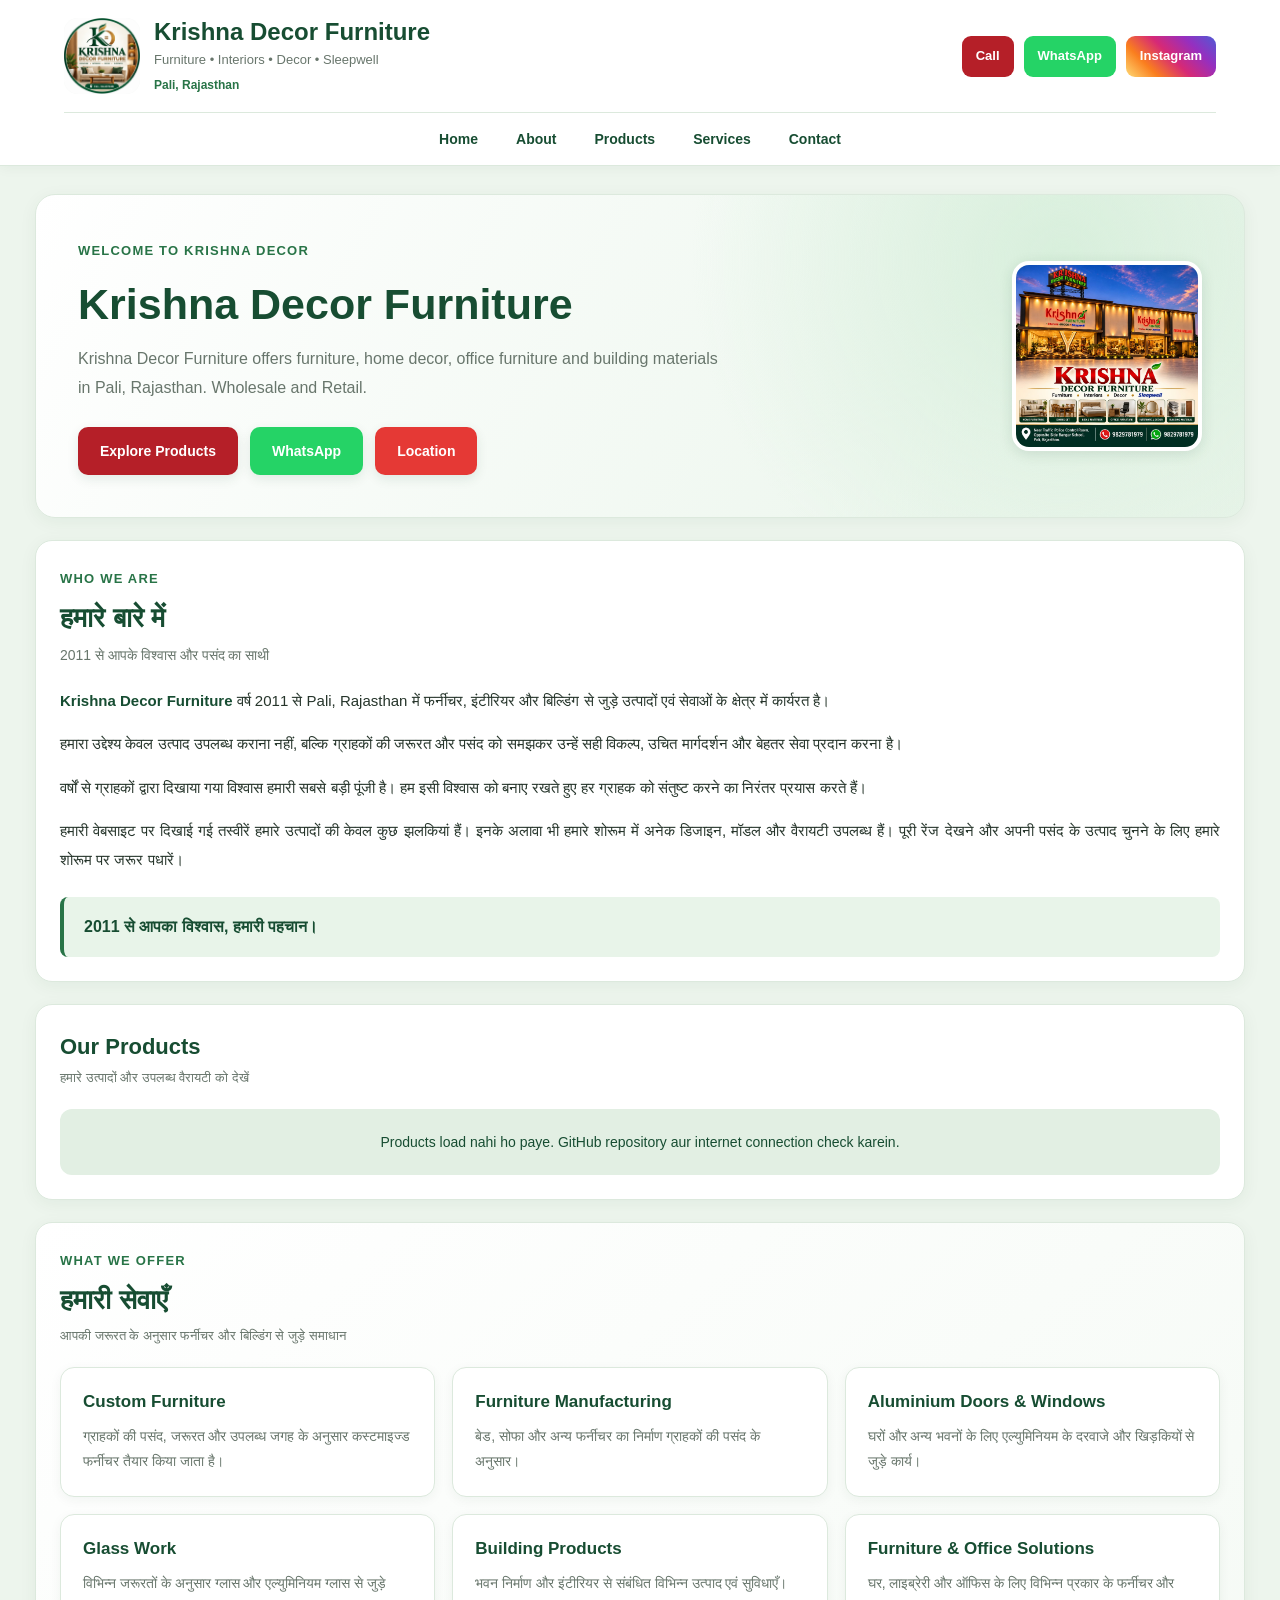
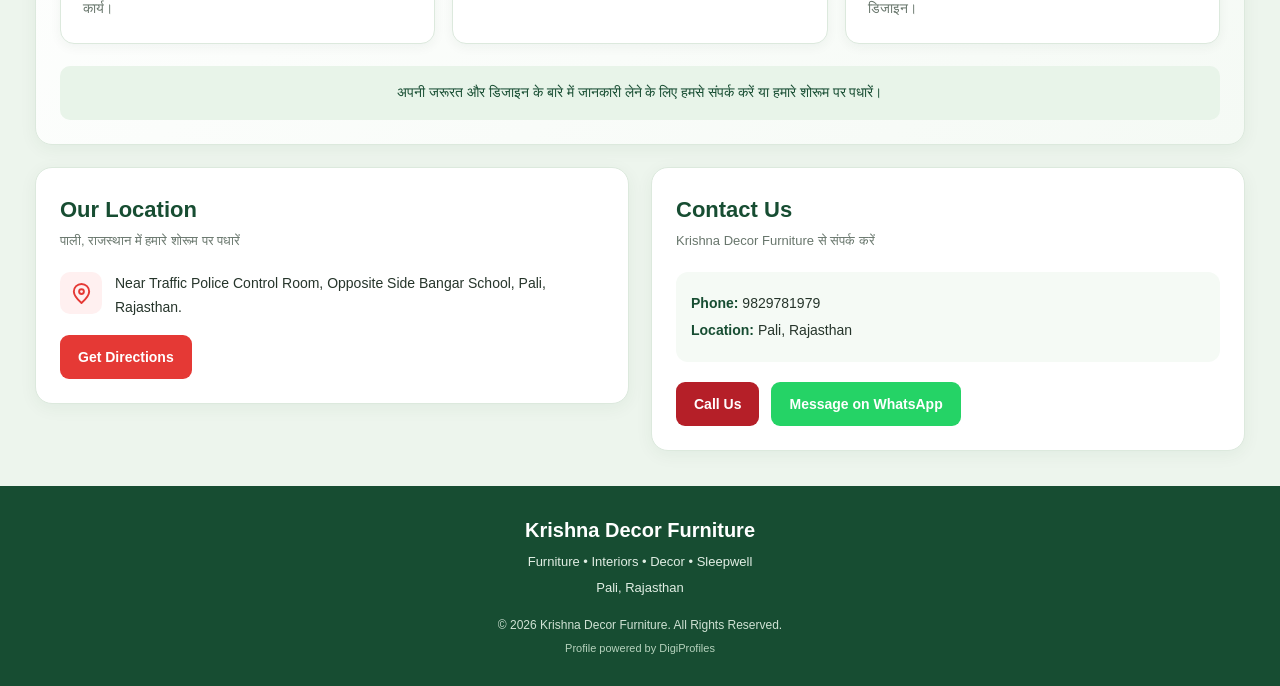
<file: index.html>
<!DOCTYPE html>
<html lang="hi">
<head>
  <meta charset="UTF-8">
  <meta name="viewport" content="width=device-width, initial-scale=1.0">

  <title>Krishna Decor Furniture | Pali Rajasthan</title>

  <meta name="description" content="Krishna Decor Furniture, Pali Rajasthan. 2011 से फर्नीचर, कस्टम फर्नीचर, एल्युमिनियम डोर-विंडो, ग्लास और बिल्डिंग प्रोडक्ट्स।">
  <meta name="theme-color" content="#edf5ed">

  <link rel="icon" type="image/png" href="assets/images/shop-icon.png">
  <link rel="stylesheet" href="assets/css/style.css">
</head>

<body>

  <!-- HEADER -->
  <header class="site-header">

    <div class="header-inner">

      <a href="#home" class="brand">
        <img
          src="assets/images/shop-icon.png"
          alt="Krishna Decor Furniture"
          class="shop-logo"
        >

        <div>
          <h1 id="shopName">Krishna Decor Furniture</h1>
          <p id="tagline">Furniture • Interiors • Decor • Sleepwell</p>
          <span class="location-label">Pali, Rajasthan</span>
        </div>
      </a>

      <div class="header-social">

        <a id="callTop" class="social-button call-button"
           href="tel:9829781979">
          Call
        </a>

        <a id="waTop" class="social-button whatsapp-button"
           href="https://wa.me/919829781979"
           target="_blank" rel="noopener">
          WhatsApp
        </a>

        <a id="instagramTop" class="social-button instagram-button"
           href="https://www.instagram.com/krishna_decor_furniture_pali?psln=cWV1c2xmZmY1b2Nk"
           target="_blank" rel="noopener">
          Instagram
        </a>

      </div>

    </div>

    <!-- NAVIGATION -->
    <nav class="main-navigation" aria-label="Main Navigation">
      <a href="#home">Home</a>
      <a href="#aboutSection">About</a>
      <a href="#productsSection">Products</a>
      <a href="#servicesSection">Services</a>
      <a href="#contactSection">Contact</a>
    </nav>

  </header>


  <main class="main-container">

    <!-- HOME / HERO -->
    <section id="home" class="hero section-card">

      <div class="hero-content">

        <span class="welcome-label">Welcome to Krishna Decor</span>

        <h2 id="heroName">Krishna Decor Furniture</h2>

        <p id="about">
          वर्ष 2011 से फर्नीचर, इंटीरियर और बिल्डिंग से जुड़े उत्पादों के लिए आपका विश्वसनीय साथी।
        </p>

        <div class="hero-actions">

          <a href="#productsSection" class="action-button call-button">
            Explore Products
          </a>

          <a id="waButton" class="action-button whatsapp-button"
             href="https://wa.me/919829781979"
             target="_blank" rel="noopener">
            WhatsApp
          </a>

          <!-- LOCATION BUTTON -->
          <a
            id="mapLink"
            class="action-button map-button"
            href="https://maps.app.goo.gl/byF8p2iFVTduc25B6"
            target="_blank"
            rel="noopener"
          >
            Location
          </a>

        </div>

      </div>

      <!-- CLICKABLE OWNER PHOTO -->
      <div
        class="owner-image-box"
        role="button"
        tabindex="0"
        aria-label="Owner photo enlarge karein"
        title="Click to view larger photo"
        onclick="openPhoto([document.getElementById('ownerPhoto').src])"
        onkeydown="if(event.key==='Enter'||event.key===' '){event.preventDefault();openPhoto([document.getElementById('ownerPhoto').src])}"
      >

        <img
          id="ownerPhoto"
          src="assets/images/owner-photo.jpg"
          alt="Krishna Decor Furniture"
          onerror="this.style.display='none'"
        >

      </div>

    </section>


    <!-- ABOUT US -->
    <section id="aboutSection" class="section-card about-section">

      <div class="section-heading">
        <span class="welcome-label">Who We Are</span>
        <h2>हमारे बारे में</h2>
        <p>2011 से आपके विश्वास और पसंद का साथी</p>
      </div>

      <div class="about-content">

        <p>
          <strong>Krishna Decor Furniture</strong> वर्ष 2011 से
          Pali, Rajasthan में फर्नीचर, इंटीरियर और बिल्डिंग से जुड़े
          उत्पादों एवं सेवाओं के क्षेत्र में कार्यरत है।
        </p>

        <p>
          हमारा उद्देश्य केवल उत्पाद उपलब्ध कराना नहीं, बल्कि
          ग्राहकों की जरूरत और पसंद को समझकर उन्हें सही विकल्प,
          उचित मार्गदर्शन और बेहतर सेवा प्रदान करना है।
        </p>

        <p>
          वर्षों से ग्राहकों द्वारा दिखाया गया विश्वास हमारी सबसे
          बड़ी पूंजी है। हम इसी विश्वास को बनाए रखते हुए हर ग्राहक
          को संतुष्ट करने का निरंतर प्रयास करते हैं।
        </p>

        <p>
          हमारी वेबसाइट पर दिखाई गई तस्वीरें हमारे उत्पादों की
          केवल कुछ झलकियां हैं। इनके अलावा भी हमारे शोरूम में
          अनेक डिजाइन, मॉडल और वैरायटी उपलब्ध हैं।
          पूरी रेंज देखने और अपनी पसंद के उत्पाद चुनने के लिए
          हमारे शोरूम पर जरूर पधारें।
        </p>

      </div>

      <div class="about-highlight">
        <strong>2011 से आपका विश्वास, हमारी पहचान।</strong>
      </div>

    </section>


    <!-- PRODUCTS -->
    <section id="productsSection" class="section-card" hidden>

      <div class="section-heading">
        <h2 id="productsHeading">Our Products</h2>
        <p>हमारे उत्पादों और उपलब्ध वैरायटी को देखें</p>
      </div>

      <div id="products" class="product-grid"></div>

    </section>


    <!-- SERVICES -->
    <section id="servicesSection" class="section-card services-section">

      <div class="section-heading">
        <span class="welcome-label">What We Offer</span>
        <h2>हमारी सेवाएँ</h2>
        <p>आपकी जरूरत के अनुसार फर्नीचर और बिल्डिंग से जुड़े समाधान</p>
      </div>

      <div class="services-grid">

        <article class="service-card">
          <h3>Custom Furniture</h3>
          <p>
            ग्राहकों की पसंद, जरूरत और उपलब्ध जगह के अनुसार
            कस्टमाइज्ड फर्नीचर तैयार किया जाता है।
          </p>
        </article>

        <article class="service-card">
          <h3>Furniture Manufacturing</h3>
          <p>
            बेड, सोफा और अन्य फर्नीचर का निर्माण
            ग्राहकों की पसंद के अनुसार।
          </p>
        </article>

        <article class="service-card">
          <h3>Aluminium Doors & Windows</h3>
          <p>
            घरों और अन्य भवनों के लिए एल्युमिनियम
            के दरवाजे और खिड़कियों से जुड़े कार्य।
          </p>
        </article>

        <article class="service-card">
          <h3>Glass Work</h3>
          <p>
            विभिन्न जरूरतों के अनुसार ग्लास और
            एल्युमिनियम ग्लास से जुड़े कार्य।
          </p>
        </article>

        <article class="service-card">
          <h3>Building Products</h3>
          <p>
            भवन निर्माण और इंटीरियर से संबंधित
            विभिन्न उत्पाद एवं सुविधाएँ।
          </p>
        </article>

        <article class="service-card">
          <h3>Furniture & Office Solutions</h3>
          <p>
            घर, लाइब्रेरी और ऑफिस के लिए
            विभिन्न प्रकार के फर्नीचर और डिजाइन।
          </p>
        </article>

      </div>

      <p class="services-note">
        अपनी जरूरत और डिजाइन के बारे में जानकारी लेने के लिए
        हमसे संपर्क करें या हमारे शोरूम पर पधारें।
      </p>

    </section>


    <!-- LOCATION -->
    <section class="section-card location-section">

      <div class="section-heading">
        <h2>Our Location</h2>
        <p>पाली, राजस्थान में हमारे शोरूम पर पधारें</p>
      </div>

      <div class="location-details">

        <div class="location-icon">
          <svg viewBox="0 0 24 24" aria-hidden="true">
            <path d="M20 10c0 5-8 12-8 12S4 15 4 10a8 8 0 1 1 16 0Z"/>
            <circle cx="12" cy="10" r="2.5"/>
          </svg>
        </div>

        <p id="address">
          Near Traffic Police Control Room, Opposite Side Bangar School, Pali, Rajasthan.
        </p>

      </div>

      <a
        class="action-button map-button"
        href="https://maps.app.goo.gl/byF8p2iFVTduc25B6"
        target="_blank"
        rel="noopener"
      >
        Get Directions
      </a>

    </section>


    <!-- CONTACT -->
    <section id="contactSection" class="section-card contact-section">

      <div class="section-heading">
        <h2>Contact Us</h2>
        <p>Krishna Decor Furniture से संपर्क करें</p>
      </div>

      <div class="contact-details">

        <p>
          <strong>Phone:</strong>
          <span id="phoneText">9829781979</span>
        </p>

        <p>
          <strong>Location:</strong>
          Pali, Rajasthan
        </p>

      </div>

      <div class="contact-actions">

        <a id="contactCall" class="action-button call-button"
           href="tel:9829781979">
          Call Us
        </a>

        <a id="contactWhatsApp" class="action-button whatsapp-button"
           href="https://wa.me/919829781979"
           target="_blank" rel="noopener">
          Message on WhatsApp
        </a>

      </div>

    </section>

  </main>


  <!-- FOOTER -->
  <footer class="site-footer">

    <h3 id="footerName">Krishna Decor Furniture</h3>

    <p>Furniture • Interiors • Decor • Sleepwell</p>
    <p>Pali, Rajasthan</p>

    <p class="copyright">
      © <span id="year">2026</span>
      <span id="footerNameCopyright">Krishna Decor Furniture</span>.
      All Rights Reserved.
    </p>

    <p class="powered-by">
      Profile powered by DigiProfiles
    </p>

  </footer>


  <script src="assets/js/main.js"></script>

</body>
</html>
</file>
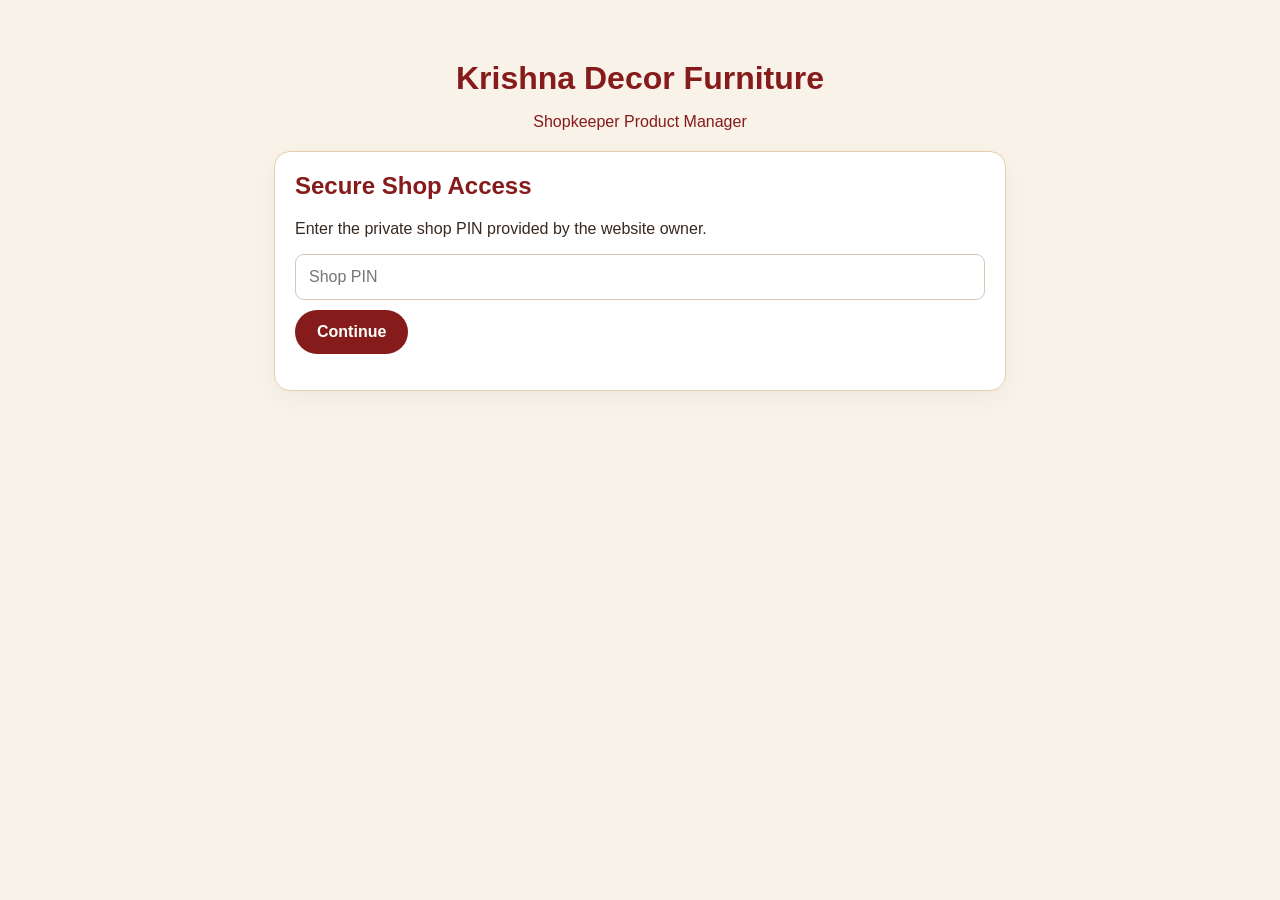
<file: shopkeeper/index.html>
<!doctype html>
<html lang="en"><head><meta charset="utf-8"><meta name="viewport" content="width=device-width,initial-scale=1"><title>Shop Manager | Krishna Decor</title><link rel="stylesheet" href="css/style.css"></head>
<body><main class="wrap"><header><h1>Krishna Decor Furniture</h1><p>Shopkeeper Product Manager</p></header>
<section id="login" class="panel"><h2>Secure Shop Access</h2><p>Enter the private shop PIN provided by the website owner.</p><input id="pin" type="password" placeholder="Shop PIN"><button id="loginBtn">Continue</button><p id="loginMsg" class="msg"></p></section>
<section id="manager" hidden>
<div class="panel"><h2>Add Category</h2><input id="catName" placeholder="Category name (e.g. Sofa Set)"><input id="catImage" type="file" accept="image/*"><button id="addCat">Save Category</button></div>
<div class="panel"><h2>Add Product</h2><input id="productName" placeholder="Product name"><select id="productCategory"><option value="">Select category</option></select><textarea id="description" placeholder="Description (optional)"></textarea><input id="price" placeholder="Price (optional)"><input id="productImages" type="file" accept="image/*" multiple><button id="addProduct">Save Product</button></div>
<div class="panel"><h2>Existing Categories</h2><div id="categoryList"></div></div><div class="panel"><h2>Existing Products</h2><div id="productList"></div></div><p id="status" class="msg"></p>
</section></main><script src="js/app.js"></script></body></html>
</file>
<file: assets/css/style.css>
/* ==========================================
   KRISHNA DECOR FURNITURE
   CLEAN FINAL RESPONSIVE STYLESHEET
========================================== */

* {
  margin: 0;
  padding: 0;
  box-sizing: border-box;
}

:root {
  --page-bg: #edf5ed;
  --card-bg: #ffffff;
  --dark-green: #174d32;
  --main-green: #287447;
  --light-green: #e2efe3;
  --text-color: #26352b;
  --muted-text: #68766c;
  --border-color: #dce9dd;
  --call-red: #b51f28;
  --whatsapp-green: #25d366;
  --map-red: #e53935;
}

html {
  scroll-behavior: smooth;
}

body {
  font-family: Arial, Helvetica, sans-serif;
  background: var(--page-bg);
  color: var(--text-color);
  line-height: 1.6;
  min-height: 100vh;
}

a {
  text-decoration: none;
  color: inherit;
}

button {
  font-family: inherit;
}

img {
  max-width: 100%;
}

[hidden] {
  display: none !important;
}

/* ==========================================
   HEADER
========================================== */

.site-header {
  width: 100%;
  background: #ffffff;
  border-bottom: 1px solid var(--border-color);
  padding: 16px 5%;
  box-shadow: 0 2px 12px rgba(20, 65, 40, 0.05);
}

.header-inner {
  max-width: 1250px;
  margin: auto;
  display: flex;
  align-items: center;
  justify-content: space-between;
  gap: 25px;
  flex-wrap: wrap;
}

.brand {
  display: flex;
  align-items: center;
  gap: 14px;
  min-width: 0;
}

.shop-logo {
  width: 76px;
  height: 76px;
  object-fit: contain;
  border-radius: 14px;
  background: #f5f8f5;
}

.brand h1 {
  color: var(--dark-green);
  font-size: 24px;
  line-height: 1.3;
}

.brand p {
  color: var(--muted-text);
  font-size: 13px;
  margin-top: 3px;
}

.location-label {
  display: inline-block;
  color: var(--main-green);
  font-size: 12px;
  font-weight: 700;
  margin-top: 4px;
}

/* ==========================================
   SOCIAL BUTTONS
========================================== */

.header-social {
  display: flex;
  align-items: center;
  gap: 10px;
  flex-wrap: wrap;
}

.social-button {
  display: inline-flex;
  align-items: center;
  justify-content: center;
  gap: 7px;
  padding: 10px 14px;
  border-radius: 9px;
  color: #ffffff;
  font-size: 13px;
  font-weight: 700;
  transition: 0.2s ease;
}

.social-button svg,
.action-button svg {
  width: 18px;
  height: 18px;
  fill: none;
  stroke: currentColor;
  stroke-width: 2;
  stroke-linecap: round;
  stroke-linejoin: round;
}

.social-button:hover,
.action-button:hover {
  transform: translateY(-2px);
  filter: brightness(0.94);
}

.call-button {
  background: var(--call-red);
  color: #ffffff;
}

.whatsapp-button {
  background: var(--whatsapp-green);
  color: #ffffff;
}

.instagram-button {
  background: linear-gradient(
    45deg,
    #feda75,
    #fa7e1e,
    #d62976,
    #962fbf,
    #4f5bd5
  );
  color: #ffffff;
}

.instagram-button svg {
  fill: none;
  stroke: currentColor;
  stroke-width: 2;
}

.instagram-button .instagram-dot {
  fill: currentColor;
  stroke: none;
}

/* ==========================================
   MAIN LAYOUT
========================================== */

.main-container {
  max-width: 1250px;
  margin: 28px auto;
  padding: 0 20px;
  display: grid;
  grid-template-columns: repeat(2, minmax(0, 1fr));
  gap: 22px;
  align-items: start;
}

.section-card {
  min-width: 0;
  background: var(--card-bg);
  padding: 24px;
  border: 1px solid var(--border-color);
  border-radius: 17px;
  box-shadow: 0 4px 18px rgba(20, 65, 40, 0.055);
}

/* ==========================================
   HERO / OWNER
========================================== */

.hero {
  grid-column: 1 / -1;
  display: flex;
  justify-content: space-between;
  align-items: center;
  gap: 30px;
  background: linear-gradient(120deg, #ffffff, #e8f4e9);
  padding: 32px;
}

.hero-content {
  flex: 1;
  min-width: 0;
}

.welcome-label {
  display: inline-block;
  color: var(--main-green);
  font-size: 13px;
  font-weight: 700;
  text-transform: uppercase;
  letter-spacing: 1px;
  margin-bottom: 7px;
}

.hero-content h2 {
  color: var(--dark-green);
  font-size: 32px;
  line-height: 1.3;
  margin-bottom: 12px;
}

.hero-content p {
  color: var(--muted-text);
  font-size: 15px;
  max-width: 650px;
}

.hero-actions,
.contact-actions {
  display: flex;
  gap: 12px;
  flex-wrap: wrap;
  margin-top: 20px;
}

.owner-image-box {
  width: 190px;
  height: 190px;
  flex: 0 0 190px;
  border-radius: 17px;
  overflow: hidden;
  background: var(--light-green);
  border: 4px solid #ffffff;
  box-shadow: 0 3px 14px rgba(20, 65, 40, 0.12);
}

.owner-image-box img {
  width: 100%;
  height: 100%;
  object-fit: cover;
}

/* ==========================================
   SECTION HEADINGS
========================================== */

.section-heading {
  margin-bottom: 20px;
}

.section-heading h2 {
  color: var(--dark-green);
  font-size: 22px;
  margin-bottom: 4px;
}

.section-heading p {
  color: var(--muted-text);
  font-size: 13px;
}

/* ==========================================
   CATEGORY GRID
========================================== */

.category-grid {
  display: grid;
  grid-template-columns: repeat(2, minmax(0, 1fr));
  gap: 15px;
}

.category-card {
  width: 100%;
  min-width: 0;
  padding: 10px;
  background: #ffffff;
  border: 1px solid var(--border-color);
  border-radius: 13px;
  text-align: left;
  cursor: pointer;
  overflow: hidden;
  transition: transform 0.2s ease, box-shadow 0.2s ease;
}

.category-card:hover {
  transform: translateY(-3px);
  box-shadow: 0 5px 15px rgba(20, 65, 40, 0.12);
}

.category-card img {
  width: 100%;
  aspect-ratio: 4 / 3;
  object-fit: cover;
  display: block;
  border-radius: 9px;
  background: var(--light-green);
}

.category-card h3 {
  color: var(--dark-green);
  font-size: 15px;
  margin: 11px 3px 3px;
}

/* ==========================================
   PRODUCT CATALOG
========================================== */

#productsSection {
  grid-column: 1 / -1;
  width: 100%;
}

.catalog-category {
  width: 100%;
  margin-bottom: 32px;
  padding-bottom: 25px;
  border-bottom: 1px solid var(--border-color);
}

.catalog-category:last-child {
  border-bottom: none;
  margin-bottom: 0;
}

.catalog-category-heading {
  color: var(--dark-green);
  font-size: 23px;
  padding: 0;
  margin: 0 0 22px;
  background: transparent;
  border: none;
  border-radius: 0;
}

.catalog-product-group {
  width: 100%;
  margin-bottom: 28px;
}

.catalog-subcategory-heading {
  color: var(--dark-green);
  font-size: 19px;
  font-weight: 700;
  padding-bottom: 9px;
  margin-bottom: 16px;
  border-bottom: 1px solid var(--border-color);
}

/* ==========================================
   PRODUCT GRID
========================================== */

.product-grid {
  display: grid;
  grid-template-columns: repeat(4, minmax(0, 1fr));
  align-items: stretch;
  gap: 18px;
}

/* PRODUCT CARD */

.product-card {
  width: 100%;
  min-width: 0;
  height: 100%;
  padding: 0;
  display: flex;
  flex-direction: column;
  background: #ffffff;
  border: 1px solid var(--border-color);
  border-radius: 15px;
  box-shadow: 0 3px 12px rgba(20, 65, 40, 0.06);
  overflow: hidden;
  transition: transform 0.2s ease, box-shadow 0.2s ease;
}

.product-card:hover {
  transform: translateY(-3px);
  box-shadow: 0 5px 15px rgba(20, 65, 40, 0.12);
}

/* PRODUCT IMAGE AREA */

.product-image {
  display: block;
  width: 100%;
  aspect-ratio: 1 / 1;
  height: auto;
  object-fit: contain;
  object-position: center;
  background: #f4f8fb;
  border-radius: 0;
  cursor: default;
}

/* PRODUCT NAME STRIP */

.product-card h3 {
  width: 100%;
  flex: 1;
  display: flex;
  align-items: center;
  justify-content: center;
  text-align: center;
  color: #344256;
  background: #ffffff;
  font-size: 16px;
  font-weight: 700;
  padding: 13px 8px;
  margin: 0;
  border-top: 1px solid #e5edf3;
}

/* PRODUCT DESCRIPTION */

.product-description {
  color: var(--muted-text);
  font-size: 13px;
  line-height: 1.5;
  padding: 0 12px 12px;
  text-align: center;
}

/* PRODUCT GALLERY */

.product-gallery {
  display: flex;
  gap: 8px;
  overflow-x: auto;
  padding: 10px;
  justify-content: center;
  scrollbar-width: thin;
}

.gallery-thumb {
  width: 58px;
  height: 58px;
  flex: 0 0 58px;
  object-fit: cover;
  border-radius: 8px;
  border: 2px solid var(--border-color);
  cursor: pointer;
  transition: 0.2s ease;
}

.gallery-thumb:hover {
  border-color: var(--main-green);
  transform: scale(1.04);
}

/* ==========================================
   ACTION BUTTONS
========================================== */

.action-button {
  display: inline-flex;
  align-items: center;
  justify-content: center;
  gap: 8px;
  padding: 11px 18px;
  border-radius: 9px;
  font-size: 14px;
  font-weight: 700;
  transition: 0.2s ease;
}

.map-button {
  background: var(--map-red);
  color: #ffffff;
}

/* ==========================================
   BACK BUTTON
========================================== */

.back-button {
  display: inline-flex;
  align-items: center;
  justify-content: center;
  background: var(--dark-green);
  color: #ffffff;
  border: none;
  border-radius: 9px;
  padding: 10px 16px;
  margin-bottom: 17px;
  font-size: 13px;
  font-weight: 700;
  cursor: pointer;
}

/* ==========================================
   EMPTY MESSAGE
========================================== */

.empty-message {
  grid-column: 1 / -1;
  padding: 22px;
  background: var(--light-green);
  border-radius: 12px;
  color: var(--dark-green);
  font-size: 14px;
  text-align: center;
}

/* ==========================================
   LOCATION
========================================== */

.location-details {
  display: flex;
  align-items: flex-start;
  gap: 13px;
  margin: 15px 0;
}

.location-icon {
  width: 42px;
  height: 42px;
  flex: 0 0 42px;
  display: flex;
  align-items: center;
  justify-content: center;
  background: #fff0f0;
  border-radius: 10px;
}

.location-icon svg {
  width: 23px;
  height: 23px;
  fill: none;
  stroke: var(--map-red);
  stroke-width: 2;
  stroke-linecap: round;
  stroke-linejoin: round;
}

.location-details p {
  color: var(--text-color);
  font-size: 14px;
  line-height: 1.7;
}

/* ==========================================
   CONTACT
========================================== */

.contact-details {
  background: #f5faf5;
  border-radius: 12px;
  padding: 15px;
}

.contact-details p {
  color: var(--text-color);
  font-size: 14px;
  margin: 5px 0;
  overflow-wrap: anywhere;
}

.contact-details strong {
  color: var(--dark-green);
}

/* ==========================================
   FOOTER
========================================== */

.site-footer {
  background: var(--dark-green);
  color: #ffffff;
  text-align: center;
  padding: 28px 15px;
  margin-top: 35px;
}

.site-footer h3 {
  font-size: 20px;
  margin-bottom: 6px;
}

.site-footer p {
  font-size: 13px;
  color: #e1eee4;
  margin-top: 5px;
}

.site-footer .copyright {
  margin-top: 17px;
  font-size: 12px;
  color: #d0e2d4;
}

.site-footer .powered-by {
  font-size: 11px;
  color: #b6d2bd;
}

/* ==========================================
   FULL SCREEN PHOTO VIEWER
========================================== */

.photo-overlay {
  position: fixed;
  inset: 0;
  z-index: 99999;
  background: rgba(0, 0, 0, 0.95);
  display: flex;
  align-items: center;
  justify-content: center;
  padding: 55px;
}

.photo-viewer-image {
  max-width: 100%;
  max-height: 85vh;
  object-fit: contain;
  border-radius: 8px;
}

.photo-close,
.photo-previous,
.photo-next {
  position: absolute;
  display: flex;
  align-items: center;
  justify-content: center;
  border: none;
  border-radius: 50%;
  background: rgba(255, 255, 255, 0.2);
  color: #ffffff;
  cursor: pointer;
}

.photo-close {
  top: 18px;
  right: 20px;
  width: 42px;
  height: 42px;
  font-size: 30px;
}

.photo-previous,
.photo-next {
  top: 50%;
  transform: translateY(-50%);
  width: 44px;
  height: 44px;
  font-size: 32px;
}

.photo-previous {
  left: 12px;
}

.photo-next {
  right: 12px;
}

/* ==========================================
   TABLET RESPONSIVE
========================================== */

@media (max-width: 900px) {

  .site-header {
    padding: 15px 3%;
  }

  .brand h1 {
    font-size: 21px;
  }

  .main-container {
    gap: 15px;
    padding: 0 14px;
  }

  .section-card {
    padding: 19px;
  }

  .hero {
    padding: 25px;
  }

  .owner-image-box {
    width: 155px;
    height: 155px;
    flex-basis: 155px;
  }

  .product-grid {
    grid-template-columns: repeat(3, minmax(0, 1fr));
    gap: 16px;
  }
}

/* ==========================================
   MOBILE RESPONSIVE
========================================== */

@media (max-width: 650px) {

  .site-header {
    padding: 13px;
  }

  .header-inner {
    flex-direction: column;
    align-items: stretch;
  }

  .brand {
    gap: 11px;
  }

  .shop-logo {
    width: 62px;
    height: 62px;
  }

  .brand h1 {
    font-size: 19px;
  }

  .brand p {
    font-size: 11px;
  }

  .header-social {
    display: grid;
    grid-template-columns: repeat(3, minmax(0, 1fr));
    gap: 7px;
  }

  .social-button {
    padding: 10px 5px;
    font-size: 11px;
    gap: 5px;
  }

  .social-button svg {
    width: 15px;
    height: 15px;
  }

  .main-container {
    display: flex;
    flex-direction: column;
    width: 100%;
    padding: 0 12px;
    margin: 17px auto;
    gap: 14px;
  }

  .section-card {
    width: 100%;
    padding: 17px;
    border-radius: 14px;
  }

  .hero {
    flex-direction: column-reverse;
    align-items: stretch;
    padding: 20px;
    gap: 18px;
  }

  .owner-image-box {
    width: 130px;
    height: 130px;
    flex-basis: 130px;
    align-self: center;
  }

  .hero-content h2 {
    font-size: 25px;
  }

  .hero-content p {
    font-size: 14px;
  }

  .section-heading h2 {
    font-size: 20px;
  }

  .category-grid {
    grid-template-columns: repeat(2, minmax(0, 1fr));
    gap: 10px;
  }

  .category-card {
    padding: 7px;
  }

  .category-card h3 {
    font-size: 13px;
    margin: 8px 2px 3px;
  }

  /* PRODUCT CATALOG MOBILE */

  #productsSection {
    width: 100%;
    padding: 17px;
  }

  .catalog-category {
    margin-bottom: 27px;
    padding-bottom: 20px;
  }

  .catalog-category-heading {
    font-size: 21px;
    margin-bottom: 20px;
  }

  .catalog-subcategory-heading {
    font-size: 18px;
    margin-bottom: 14px;
  }

  /* Two large cards like reference website */

  .product-grid {
    grid-template-columns: repeat(2, minmax(0, 1fr));
    gap: 13px;
  }

  .product-card {
    width: 100%;
    height: 100%;
    padding: 0;
    border-radius: 15px;
  }

  .product-image {
    width: 100%;
    aspect-ratio: 1 / 1;
    height: auto;
    object-fit: contain;
    background: #f4f8fb;
  }

  .product-card h3 {
    min-height: 48px;
    font-size: 14px;
    padding: 11px 5px;
  }

  .product-description {
    font-size: 12px;
    padding: 0 8px 10px;
  }

  .product-gallery {
    justify-content: flex-start;
    padding: 8px;
  }

  .gallery-thumb {
    width: 48px;
    height: 48px;
    flex-basis: 48px;
  }

  .action-button {
    padding: 10px 13px;
    font-size: 12px;
  }

  .photo-overlay {
    padding: 55px 42px;
  }

  .photo-viewer-image {
    max-height: 78vh;
  }

  .photo-previous,
  .photo-next {
    width: 34px;
    height: 34px;
    font-size: 25px;
  }

  .photo-previous {
    left: 4px;
  }

  .photo-next {
    right: 4px;
  }

  .site-footer {
    margin-top: 22px;
    padding: 24px 12px;
  }
}

/* ==========================================
   SMALL MOBILE
========================================== */

@media (max-width: 360px) {

  .brand h1 {
    font-size: 17px;
  }

  .social-button {
    font-size: 10px;
  }

  .section-card {
    padding: 13px;
  }

  .hero-content h2 {
    font-size: 22px;
  }

  #productsSection {
    padding: 13px;
  }

  .product-grid {
    gap: 9px;
  }

  .product-card h3 {
    font-size: 13px;
  }
}

/* ==========================================
   FINAL FIX - CATEGORY LAYOUT
========================================== */

/* Main products container must be a single column */
#products.product-grid {
  display: block !important;
  width: 100%;
  min-width: 0;
}

/* Every category gets full width */
#products > .catalog-category {
  display: block;
  width: 100%;
  max-width: 100%;
  margin-bottom: 35px;
}

/* Actual photos grid inside each category */
#products .catalog-category > .product-grid {
  display: grid;
  grid-template-columns: repeat(4, minmax(0, 1fr));
  width: 100%;
  gap: 18px;
}

/* Tablet */
@media (max-width: 900px) {
  #products .catalog-category > .product-grid {
    grid-template-columns: repeat(3, minmax(0, 1fr));
    gap: 14px;
  }
}

/* Mobile */
@media (max-width: 650px) {
  #products .catalog-category > .product-grid {
    grid-template-columns: repeat(2, minmax(0, 1fr));
    gap: 13px;
  }
}

/* Small mobile */
@media (max-width: 360px) {
  #products .catalog-category > .product-grid {
    gap: 9px;
  }
}

/* ==========================================
   KRISHNA DECOR FURNITURE
   MODERN PROFESSIONAL WEBSITE DESIGN
   FINAL DESIGN OVERRIDES
========================================== */

/* HEADER AND NAVIGATION */

.site-header {
  position: relative;
  padding-bottom: 0;
}

.brand {
  color: inherit;
  transition: transform 0.2s ease;
}

.brand:hover {
  transform: translateY(-2px);
}

.main-navigation {
  max-width: 1250px;
  margin: 15px auto 0;
  padding: 0 20px;
  display: flex;
  align-items: center;
  justify-content: center;
  gap: 38px;
  border-top: 1px solid var(--border-color);
}

.main-navigation a {
  position: relative;
  display: inline-block;
  padding: 15px 0;
  color: var(--dark-green);
  font-size: 14px;
  font-weight: 700;
  transition: color 0.2s ease;
}

.main-navigation a::after {
  content: "";
  position: absolute;
  left: 0;
  bottom: 8px;
  width: 0;
  height: 2px;
  background: var(--main-green);
  transition: width 0.2s ease;
}

.main-navigation a:hover {
  color: var(--main-green);
}

.main-navigation a:hover::after {
  width: 100%;
}

/* HERO DESIGN */

.hero {
  position: relative;
  overflow: hidden;
  min-height: 320px;
  background:
    radial-gradient(circle at 85% 20%, #d8efdc 0, transparent 35%),
    linear-gradient(120deg, #ffffff 0%, #e8f4e9 100%);
  border: 1px solid var(--border-color);
  border-radius: 20px;
  padding: 42px;
}

.hero-content {
  position: relative;
  z-index: 1;
}

.welcome-label {
  color: var(--main-green);
  letter-spacing: 1.2px;
}

.hero-content h2 {
  color: var(--dark-green);
  font-size: clamp(28px, 4vw, 43px);
  font-weight: 800;
  line-height: 1.2;
  margin: 10px 0 15px;
}

.hero-content p {
  color: var(--muted-text);
  font-size: 16px;
  line-height: 1.8;
}

/* HERO BUTTONS */

.hero-actions {
  margin-top: 24px;
}

.hero-actions .action-button {
  padding: 13px 22px;
  border-radius: 10px;
  box-shadow: 0 4px 12px rgba(20, 65, 40, 0.10);
}

/* OWNER PHOTO */

.owner-image-box {
  position: relative;
  cursor: zoom-in;
  transition: transform 0.25s ease, box-shadow 0.25s ease;
}

.owner-image-box:hover {
  transform: scale(1.04);
  box-shadow: 0 8px 25px rgba(20, 65, 40, 0.20);
}

.owner-image-box::after {
  content: "View Photo";
  position: absolute;
  left: 0;
  right: 0;
  bottom: 0;
  padding: 9px;
  color: #ffffff;
  background: rgba(23, 77, 50, 0.78);
  text-align: center;
  font-size: 12px;
  font-weight: 700;
  opacity: 0;
  transition: opacity 0.2s ease;
}

.owner-image-box:hover::after {
  opacity: 1;
}

.owner-image-box:focus-visible {
  outline: 3px solid var(--main-green);
  outline-offset: 4px;
}

/* ABOUT SECTION */

#aboutSection,
#servicesSection {
  grid-column: 1 / -1;
  width: 100%;
}

.about-section {
  background: #ffffff;
}

.about-section .section-heading h2,
.services-section .section-heading h2 {
  font-size: 27px;
  color: var(--dark-green);
}

.about-section .section-heading p {
  font-size: 14px;
}

.about-content {
  display: flex;
  flex-direction: column;
  gap: 15px;
}

.about-content p {
  color: var(--text-color);
  font-size: 15px;
  line-height: 1.9;
  text-align: justify;
}

.about-content strong {
  color: var(--dark-green);
}

.about-highlight {
  margin-top: 23px;
  padding: 17px 20px;
  color: var(--dark-green);
  background: #e8f4e9;
  border-left: 4px solid var(--main-green);
  border-radius: 8px;
  font-size: 16px;
}

/* SERVICES SECTION */

.services-section {
  background: linear-gradient(140deg, #ffffff, #f5faf5);
}

.services-grid {
  display: grid;
  grid-template-columns: repeat(3, minmax(0, 1fr));
  gap: 17px;
}

.service-card {
  min-width: 0;
  padding: 22px;
  background: #ffffff;
  border: 1px solid var(--border-color);
  border-radius: 14px;
  box-shadow: 0 3px 12px rgba(20, 65, 40, 0.05);
  transition: transform 0.2s ease, box-shadow 0.2s ease;
}

.service-card:hover {
  transform: translateY(-4px);
  box-shadow: 0 7px 18px rgba(20, 65, 40, 0.10);
  border-color: #b9d7bf;
}

.service-card h3 {
  color: var(--dark-green);
  font-size: 17px;
  line-height: 1.4;
  margin-bottom: 10px;
}

.service-card p {
  color: var(--muted-text);
  font-size: 14px;
  line-height: 1.8;
}

.services-note {
  margin-top: 22px;
  padding: 15px;
  text-align: center;
  color: var(--dark-green);
  background: #e8f4e9;
  border-radius: 10px;
  font-size: 14px;
  line-height: 1.7;
}

/* SECTION SPACING */

#aboutSection,
#servicesSection {
  scroll-margin-top: 20px;
}

#home,
#productsSection,
#contactSection {
  scroll-margin-top: 20px;
}

/* PRODUCT SECTION - PRESERVE TWO COLUMN MOBILE GRID */

#products.product-grid {
  display: block !important;
  width: 100%;
  min-width: 0;
}

#products > .catalog-category {
  display: block;
  width: 100%;
  max-width: 100%;
}

#products .catalog-category > .product-grid {
  display: grid;
  grid-template-columns: repeat(4, minmax(0, 1fr));
  width: 100%;
  gap: 18px;
}

/* TABLET */

@media (max-width: 900px) {

  .main-navigation {
    gap: 25px;
  }

  .hero {
    padding: 30px;
  }

  .services-grid {
    grid-template-columns: repeat(2, minmax(0, 1fr));
  }

  #products .catalog-category > .product-grid {
    grid-template-columns: repeat(3, minmax(0, 1fr));
    gap: 14px;
  }
}

/* MOBILE */

@media (max-width: 650px) {

  .site-header {
    padding-bottom: 0;
  }

  .main-navigation {
    margin-top: 12px;
    padding: 0 8px;
    justify-content: space-around;
    gap: 5px;
    overflow-x: auto;
    white-space: nowrap;
  }

  .main-navigation a {
    padding: 13px 5px;
    font-size: 12px;
  }

  .main-navigation a::after {
    bottom: 5px;
  }

  .hero {
    min-height: auto;
    padding: 23px 19px;
    border-radius: 15px;
  }

  .hero-content h2 {
    font-size: 28px;
  }

  .hero-content p {
    font-size: 14px;
  }

  .owner-image-box {
    cursor: zoom-in;
  }

  .owner-image-box::after {
    opacity: 1;
    font-size: 11px;
    padding: 6px;
  }

  #aboutSection,
  #servicesSection {
    width: 100%;
    padding: 19px;
  }

  .about-section .section-heading h2,
  .services-section .section-heading h2 {
    font-size: 23px;
  }

  .about-content {
    gap: 13px;
  }

  .about-content p {
    font-size: 14px;
    line-height: 1.85;
    text-align: left;
  }

  .about-highlight {
    font-size: 14px;
    padding: 14px;
  }

  .services-grid {
    grid-template-columns: repeat(2, minmax(0, 1fr));
    gap: 11px;
  }

  .service-card {
    padding: 15px 12px;
    border-radius: 12px;
  }

  .service-card h3 {
    font-size: 14px;
  }

  .service-card p {
    font-size: 12px;
    line-height: 1.7;
  }

  .services-note {
    font-size: 13px;
  }

  #products .catalog-category > .product-grid {
    grid-template-columns: repeat(2, minmax(0, 1fr));
    gap: 13px;
  }
}

/* SMALL MOBILE */

@media (max-width: 360px) {

  .main-navigation a {
    font-size: 11px;
  }

  .hero-content h2 {
    font-size: 24px;
  }

  .services-grid {
    gap: 9px;
  }

  .service-card {
    padding: 12px 9px;
  }

  .service-card h3 {
    font-size: 13px;
  }

  #products .catalog-category > .product-grid {
    gap: 9px;
  }
}
</file>
<file: shopkeeper/css/style.css>
*{box-sizing:border-box}body{margin:0;background:#f8f2e8;color:#38291f;font-family:Arial,sans-serif}.wrap{max-width:760px;margin:25px auto;padding:14px}header{text-align:center;color:#851b1b;margin-bottom:20px}header h1{margin-bottom:5px}.panel{background:white;border:1px solid #e5cfaa;border-radius:16px;padding:20px;margin:15px 0;box-shadow:0 8px 25px #0000000a}.panel h2{margin-top:0;color:#851b1b}input,select,textarea{display:block;width:100%;padding:13px;margin:10px 0;border:1px solid #d8c8b3;border-radius:9px;font-size:16px;background:#fff}textarea{min-height:85px}button{border:0;border-radius:25px;background:#851b1b;color:white;padding:13px 22px;font-size:16px;font-weight:bold;cursor:pointer}.msg{color:#236b3b;white-space:pre-wrap}.item{padding:10px;border-bottom:1px solid #eee;display:flex;justify-content:space-between;gap:10px}.item button{padding:7px 12px;background:#a33;font-size:13px}small{color:#766b60}
</file>
